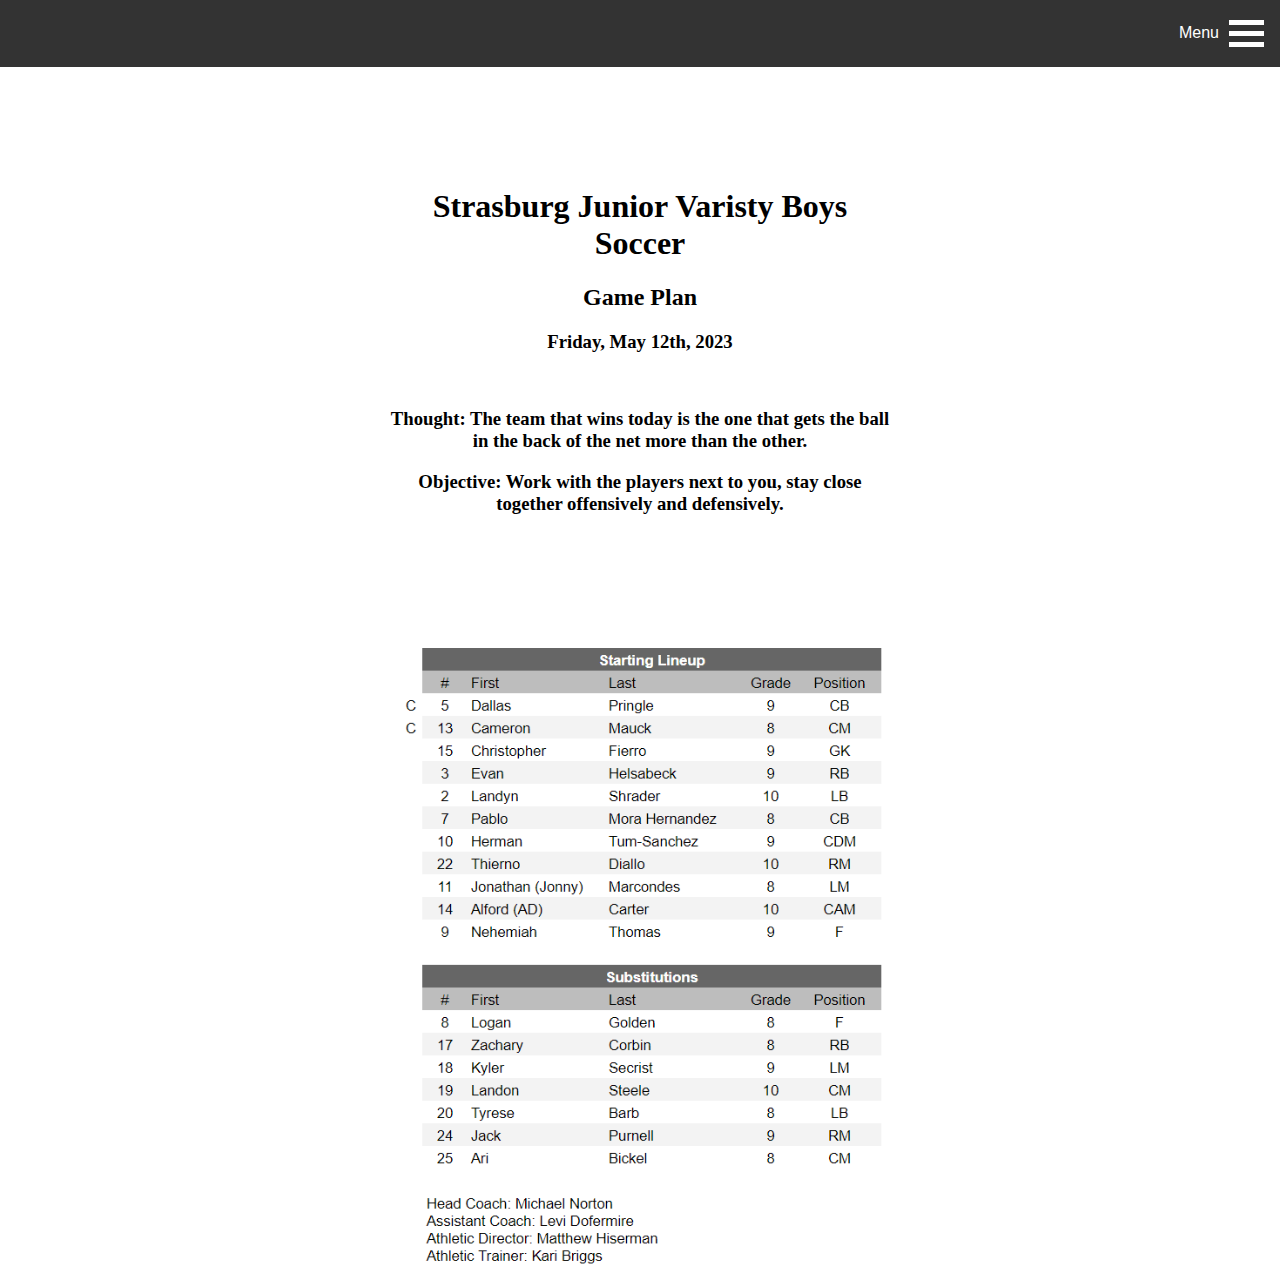
<file: index.html>
<!DOCTYPE html>
<html lang="en">
<head>
    <meta charset="UTF-8">
    <meta http-equiv="X-UA-Compatible" content="IE=edge">
    <meta name="viewport" content="width=device-width, initial-scale=1.0">
    <title>SHS Soccer</title>
    <link rel="stylesheet" href="style.css">
</head>
<body>
    <div class="navbar">
      <div class="dropdown">
        <button class="dropbtn">
          <p>Menu</p>
          <i class="fa fa-caret-down"></i>
          <div>
            <div class="menu"></div>
            <div class="menu"></div>
            <div class="menu"></div>
          </div>
          
        </button>
        <div class="dropdown-content">
          <a href="schedule.html">Schedule</a>
          <a href="#">Annoucements</a>
          <a href="#">Plans</a>
        </div>
      </div>
    </div>

    <header>
      <h1>Strasburg Junior Varisty Boys Soccer</h1>
      <h2>Game Plan</h2>
      <h3>Friday, May 12th, 2023</h3>
      <br>
      <h3>Thought: The team that wins today is the one that gets the ball in the back of the net more than the other.</h3>

      <h3>Objective: Work with the players next to you, stay close together offensively and defensively.</h3>
    </header>
    
    <div class="container">
          <img src="roster.PNG" alt="roster">
    </div>

    
</body>
</html>
</file>
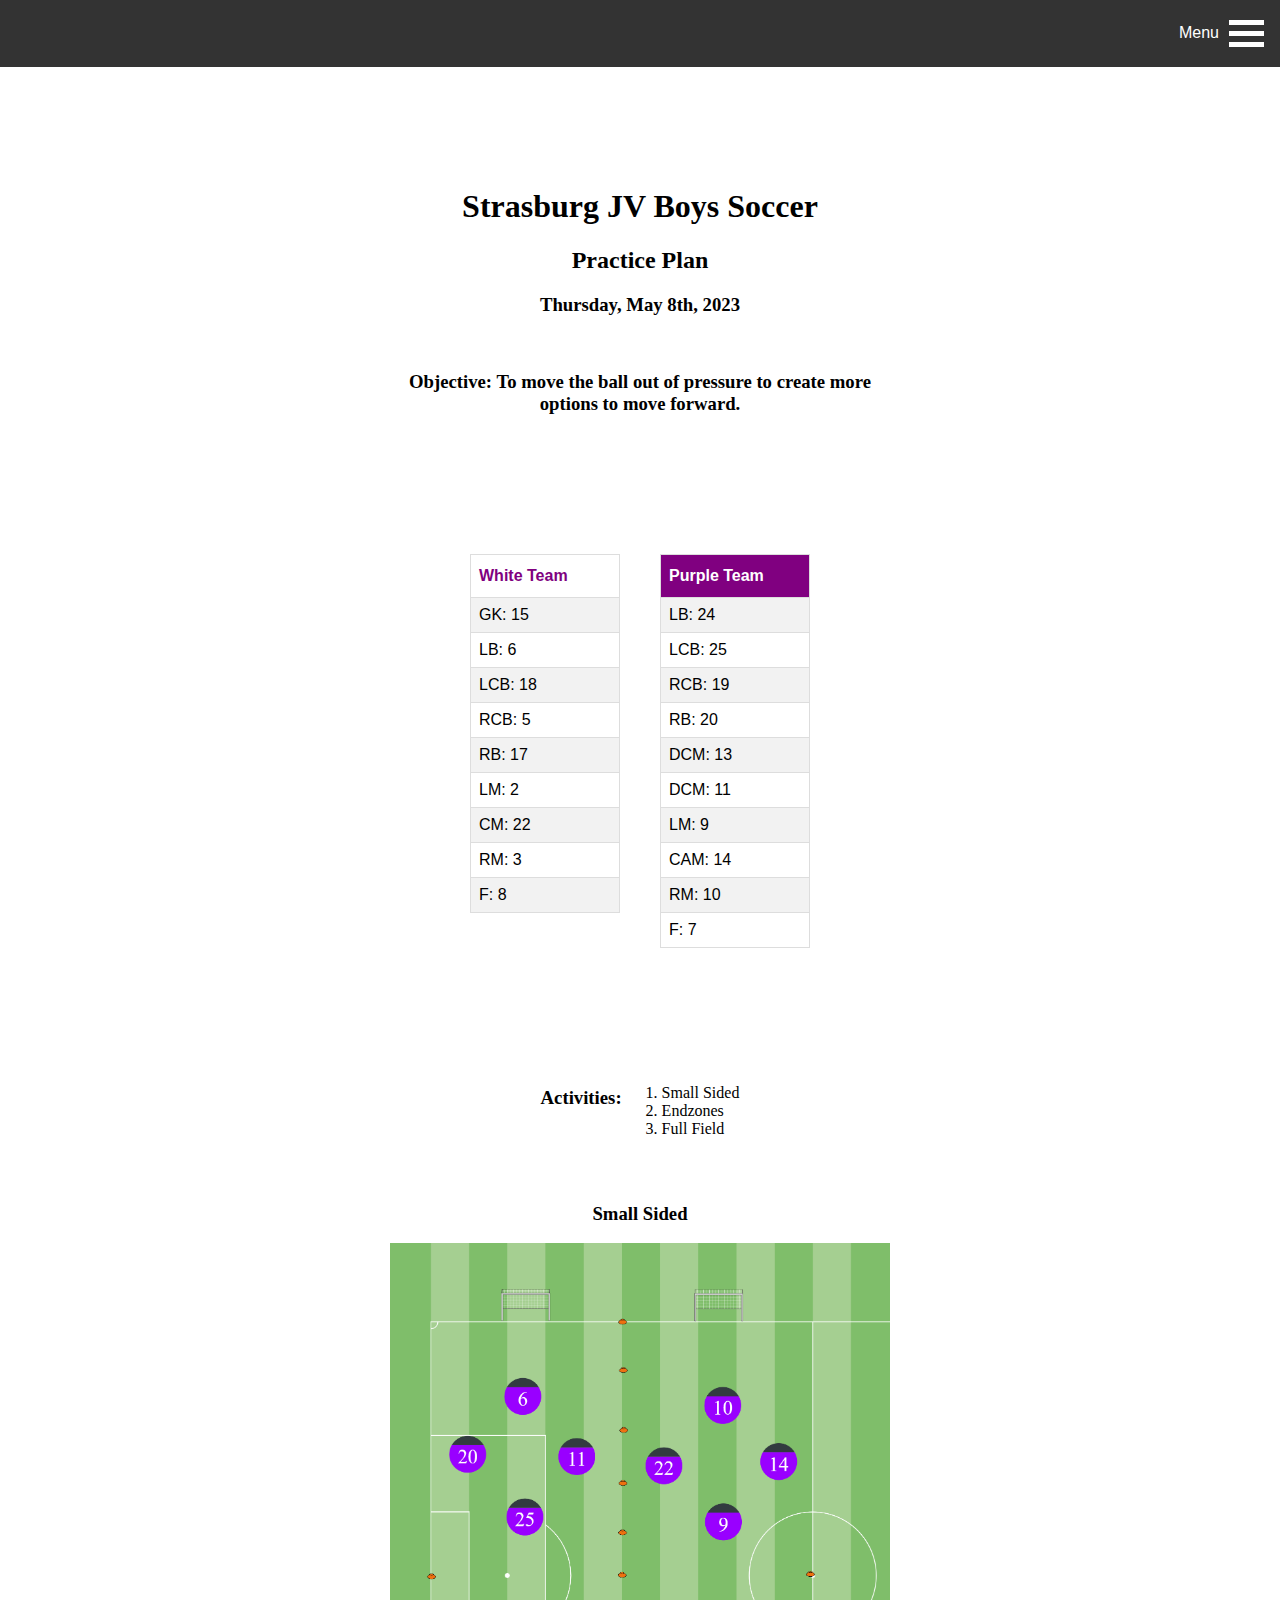
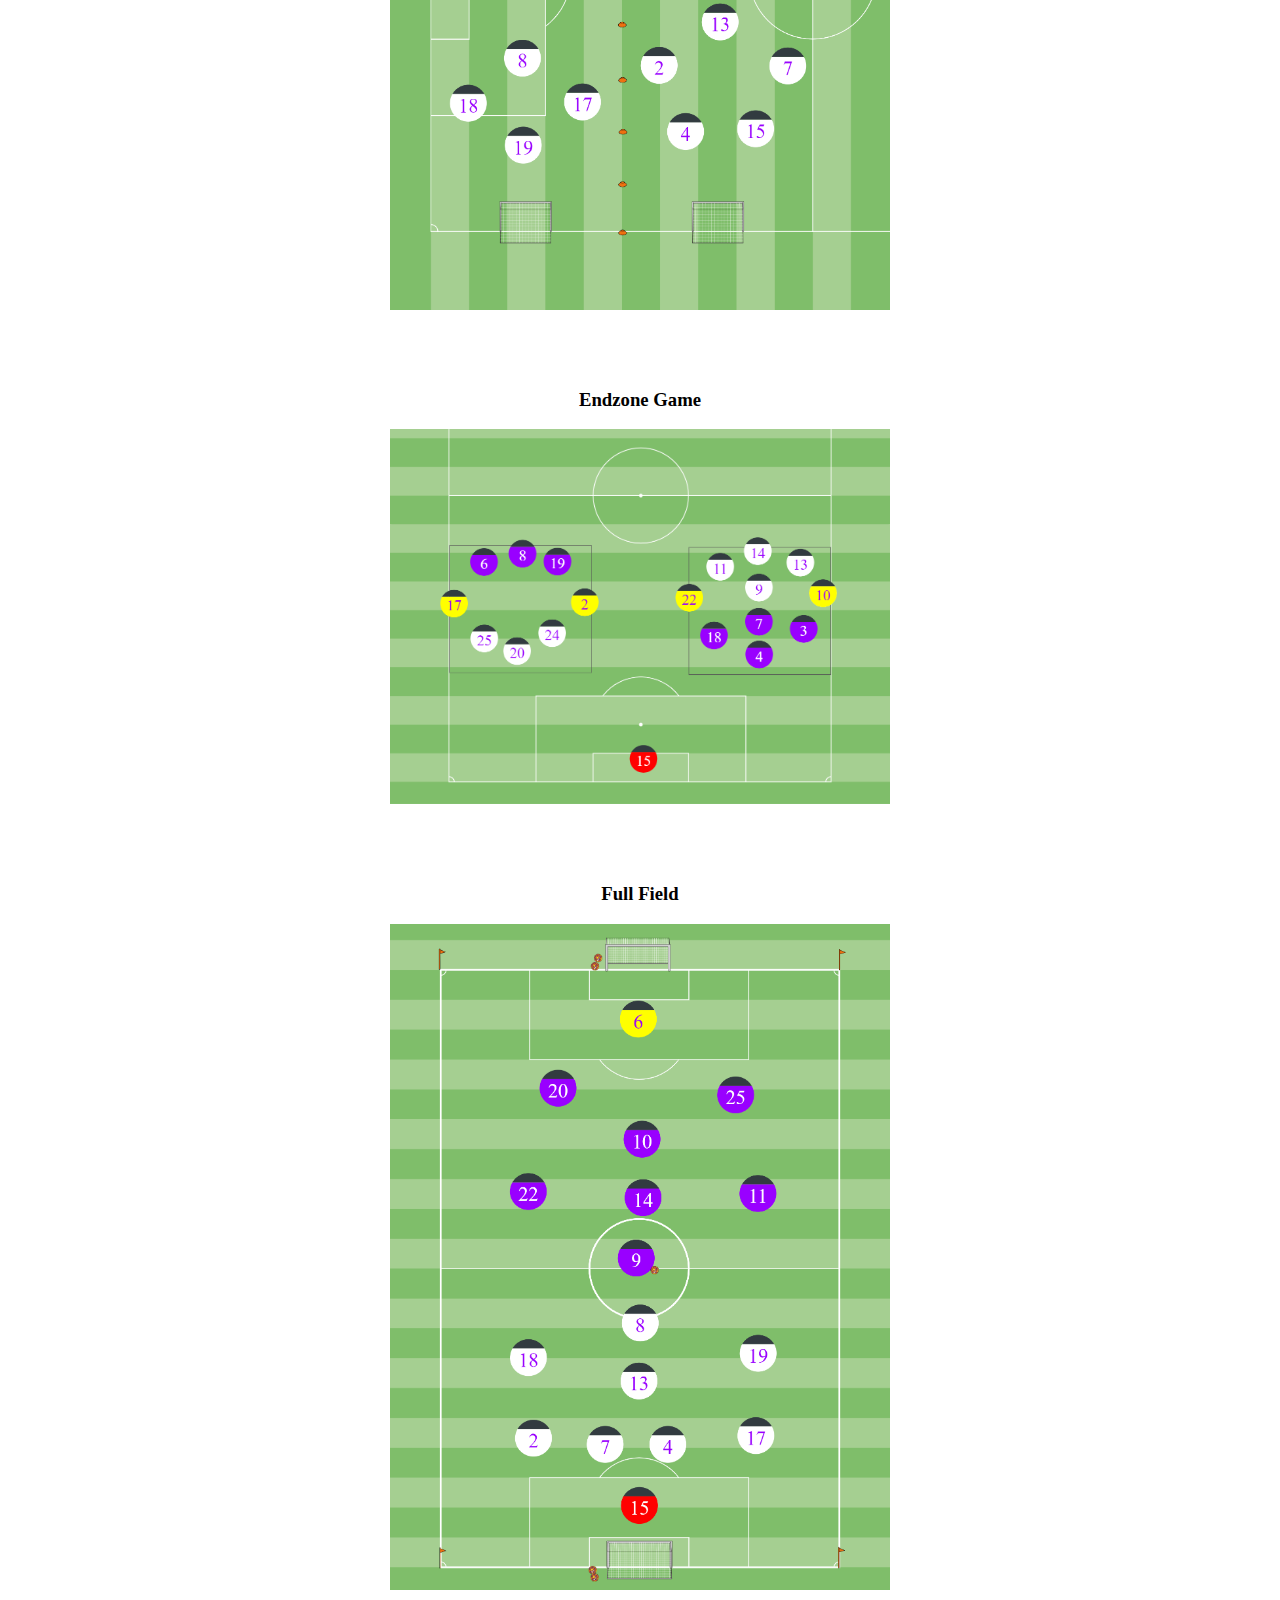
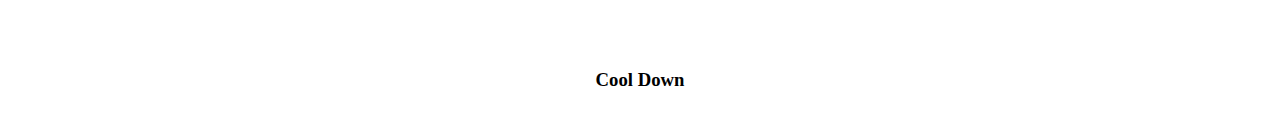
<file: 20230508.html>
<!DOCTYPE html>
<html lang="en">
<head>
    <meta charset="UTF-8">
    <meta http-equiv="X-UA-Compatible" content="IE=edge">
    <meta name="viewport" content="width=device-width, initial-scale=1.0">
    <title>SHS Soccer</title>
    <link rel="stylesheet" href="style.css">
</head>
<body>
    <div class="navbar">
      <div class="dropdown">
        <button class="dropbtn">
          <p>Menu</p>
          <i class="fa fa-caret-down"></i>
          <div>
            <div class="menu"></div>
            <div class="menu"></div>
            <div class="menu"></div>
          </div>
          
        </button>
        <div class="dropdown-content">
          <a href="#">Schedule</a>
          <a href="#">Annoucements</a>
          <a href="#">Plans</a>
        </div>
      </div>
    </div>
    
    

    <header>
      <h1>Strasburg JV Boys Soccer</h1>
      <h2>Practice Plan</h2>
      <h3>Thursday, May 8th, 2023</h3>
      <br>
      <h3>Objective: To move the ball out of pressure to create more options to move forward.</h3>
    </header>
    
    

    

    <div class="container">
      <div class="table-team">
        <table id="team-white">
          <tr>
            <th>White Team</th>
          </th>
          </tr>
          <tr>
            <td>GK: 15</td>
          </tr>
          <tr>
            <td>LB: 6</td>
          </tr>
          <tr>
            <td>LCB: 18</td>
          </tr>
          <tr>
            <td>RCB: 5</td>
          </tr>
          <tr>
            <td>RB: 17</td>
          </tr>
          <tr>
            <td>LM: 2</td>
          </tr>
          <tr>
            <td>CM: 22</td>
          </tr>
          <tr>
            <td>RM: 3</td>
          </tr>
          <tr>
            <td>F: 8</td>
          </tr>
        </table>
      </div>
      <div class="table-team">
        <table id="team-purple">
          <tr>
            <th>Purple Team</th>
          </th>
          <tr>
            <td>LB: 24</td>
          </tr>
          <tr>
            <td>LCB: 25</td>
          </tr>
          <tr>
            <td>RCB: 19</td>
          </tr>
          <tr>
            <td>RB: 20</td>
          </tr>
          <tr>
            <td>DCM: 13</td>
          </tr>
          <tr>
            <td>DCM: 11</td>
          </tr>
          <tr>
            <td>LM: 9</td>
          </tr>
          <tr>
            <td>CAM: 14</td>
          </tr>
          <tr>
            <td>RM: 10</td>
          </tr>
          <tr>
            <td>F: 7</td>
          </tr>
        </table>
      </div>
    </div>

    

    <div class="activities">

      <div class="container">
        <h3>Activities:</h3>
        <ol>
            <li>Small Sided</li>
            <li>Endzones</li>
            <li>Full Field</li>
        </ol>
      </div>
      <div class="activity">
        <h3>Small Sided</h3>
        <div class="container">
          <img src="small-sided.png" alt="small-sided">
        </div>
      </div>
  
      <div class="activity">
        <h3>Endzone Game</h3>
        <div class="container">
            <img src="endzone.png" alt="endzone game">
        </div>
      </div>
      
      <div class="activity">
        <h3>Full Field</h3>
        <div class="container">
            <img src="fullfield.png" alt="fullfield">
        </div>
      </div>

      <div class="activity">
        <h3>Cool Down</h3>
      </div>
    </div>

    
    

    
    
    
</body>
</html>
</file>
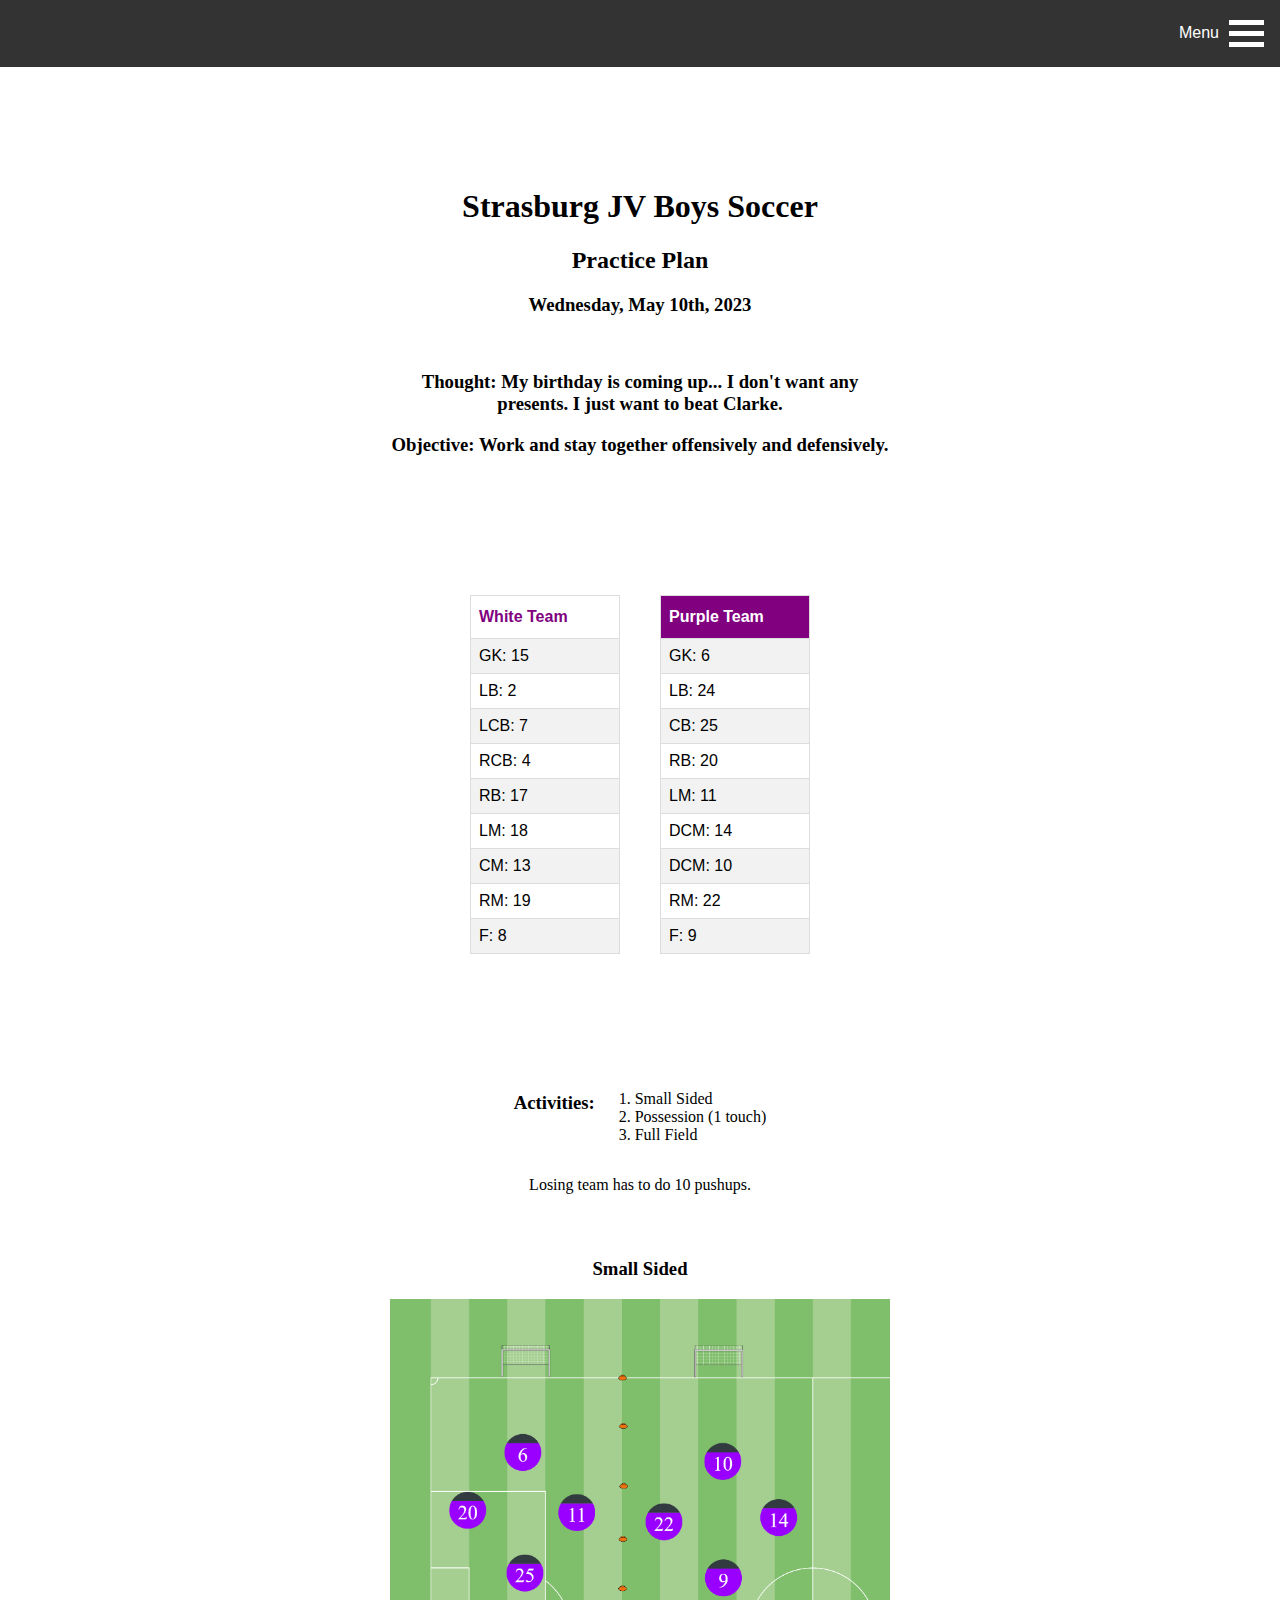
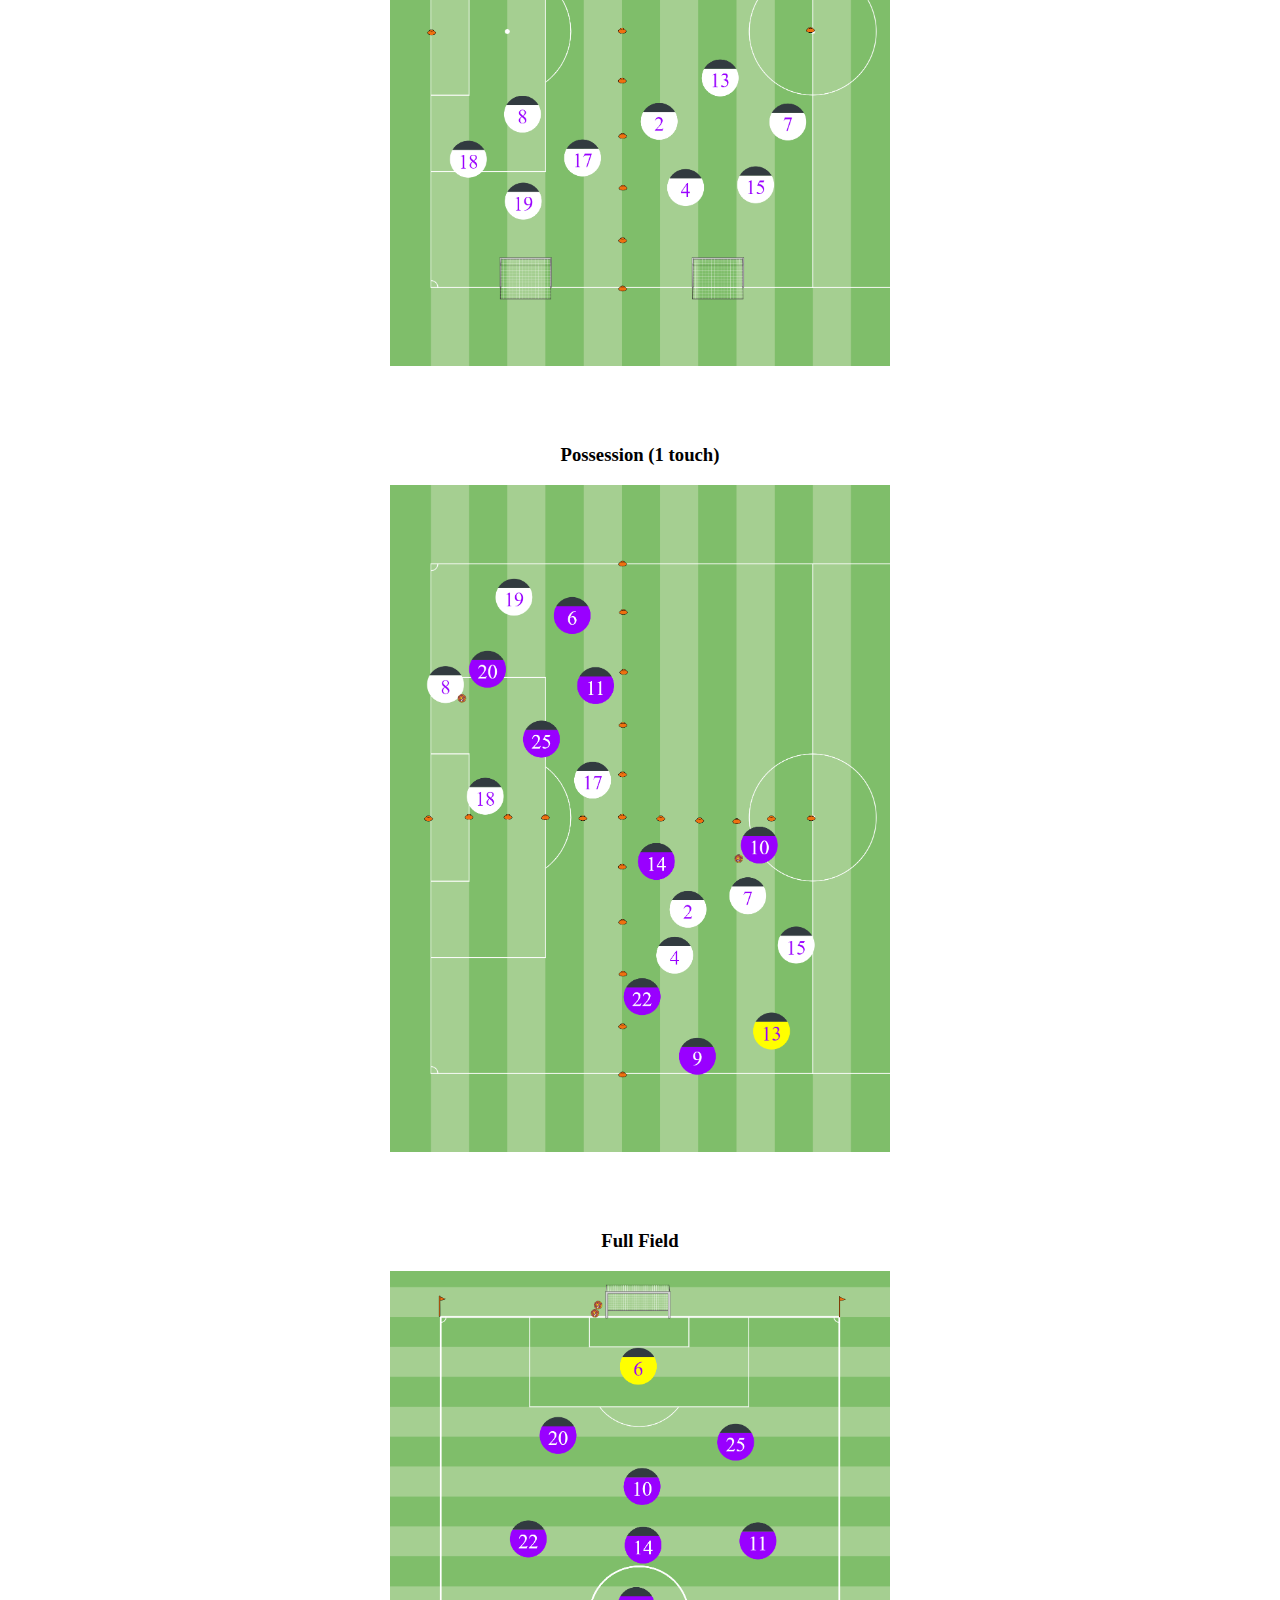
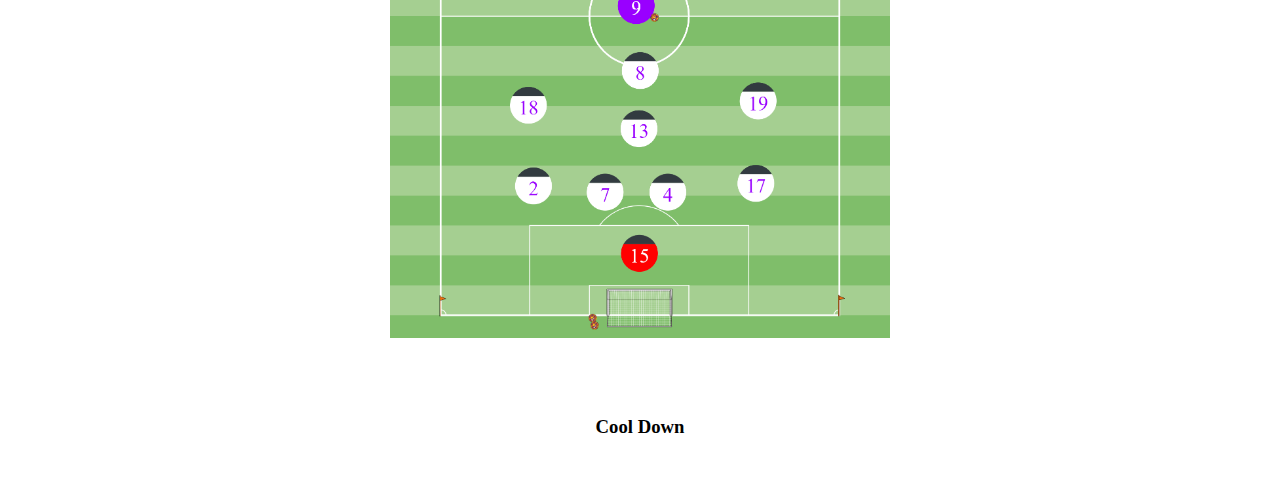
<file: 20230510.html>
<!DOCTYPE html>
<html lang="en">
<head>
    <meta charset="UTF-8">
    <meta http-equiv="X-UA-Compatible" content="IE=edge">
    <meta name="viewport" content="width=device-width, initial-scale=1.0">
    <title>SHS Soccer</title>
    <link rel="stylesheet" href="style.css">
</head>
<body>
    <div class="navbar">
      <div class="dropdown">
        <button class="dropbtn">
          <p>Menu</p>
          <i class="fa fa-caret-down"></i>
          <div>
            <div class="menu"></div>
            <div class="menu"></div>
            <div class="menu"></div>
          </div>
          
        </button>
        <div class="dropdown-content">
          <a href="schedule.html">Schedule</a>
          <a href="#">Annoucements</a>
          <a href="#">Plans</a>
        </div>
      </div>
    </div>
    
    

    <header>
      <h1>Strasburg JV Boys Soccer</h1>
      <h2>Practice Plan</h2>
      <h3>Wednesday, May 10th, 2023</h3>
      <br>
      <h3>Thought: My birthday is coming up... I don't want any presents. I just want to beat Clarke.</h3>

      <h3>Objective: Work and stay together offensively and defensively.</h3>
    </header>
    
    

    

    <div class="container">
      <div class="table-team">
        <table id="team-white">
          <tr>
            <th>White Team</th>
          </th>
          </tr>
          <tr>
            <td>GK: 15</td>
          </tr>
          <tr>
            <td>LB: 2</td>
          </tr>
          <tr>
            <td>LCB: 7</td>
          </tr>
          <tr>
            <td>RCB: 4</td>
          </tr>
          <tr>
            <td>RB: 17</td>
          </tr>
          <tr>
            <td>LM: 18</td>
          </tr>
          <tr>
            <td>CM: 13</td>
          </tr>
          <tr>
            <td>RM: 19</td>
          </tr>
          <tr>
            <td>F: 8</td>
          </tr>
        </table>
      </div>
      <div class="table-team">
        <table id="team-purple">
          <tr>
            <th>Purple Team</th>
          </th>
          <tr>
            <td>GK: 6</td>
          </tr>
          <tr>
            <td>LB: 24</td>
          </tr>
          <tr>
            <td>CB: 25</td>
          </tr>
          <tr>
            <td>RB: 20</td>
          </tr>
          <tr>
            <td>LM: 11</td>
          </tr>
          <tr>
            <td>DCM: 14</td>
          </tr>
          <tr>
            <td>DCM: 10</td>
          </tr>
          <tr>
            <td>RM: 22</td>
          </tr>
          <tr>
            <td>F: 9</td>
          </tr>
        </table>
      </div>
    </div>

    

    <div class="activities">

      <div class="container">
        <h3>Activities:</h3>
        <ol>
            <li>Small Sided</li>
            <li>Possession (1 touch)</li>
            <li>Full Field</li>
        </ol>
      </div>
      <div class="container">
        <p>Losing team has to do 10 pushups.</p>
      </div>
      <div class="activity">
        <h3>Small Sided</h3>
        <div class="container">
          <img src="small-sided.png" alt="small-sided">
        </div>
      </div>
  
      <div class="activity">
        <h3>Possession (1 touch)</h3>
        <div class="container">
            <img src="possession.png" alt="endzone game">
        </div>
      </div>
      
      <div class="activity">
        <h3>Full Field</h3>
        <div class="container">
            <img src="fullfield.png" alt="fullfield">
        </div>
      </div>

      <div class="activity">
        <h3>Cool Down</h3>
      </div>
    </div>

    
    

    
    
    
</body>
</html>
</file>
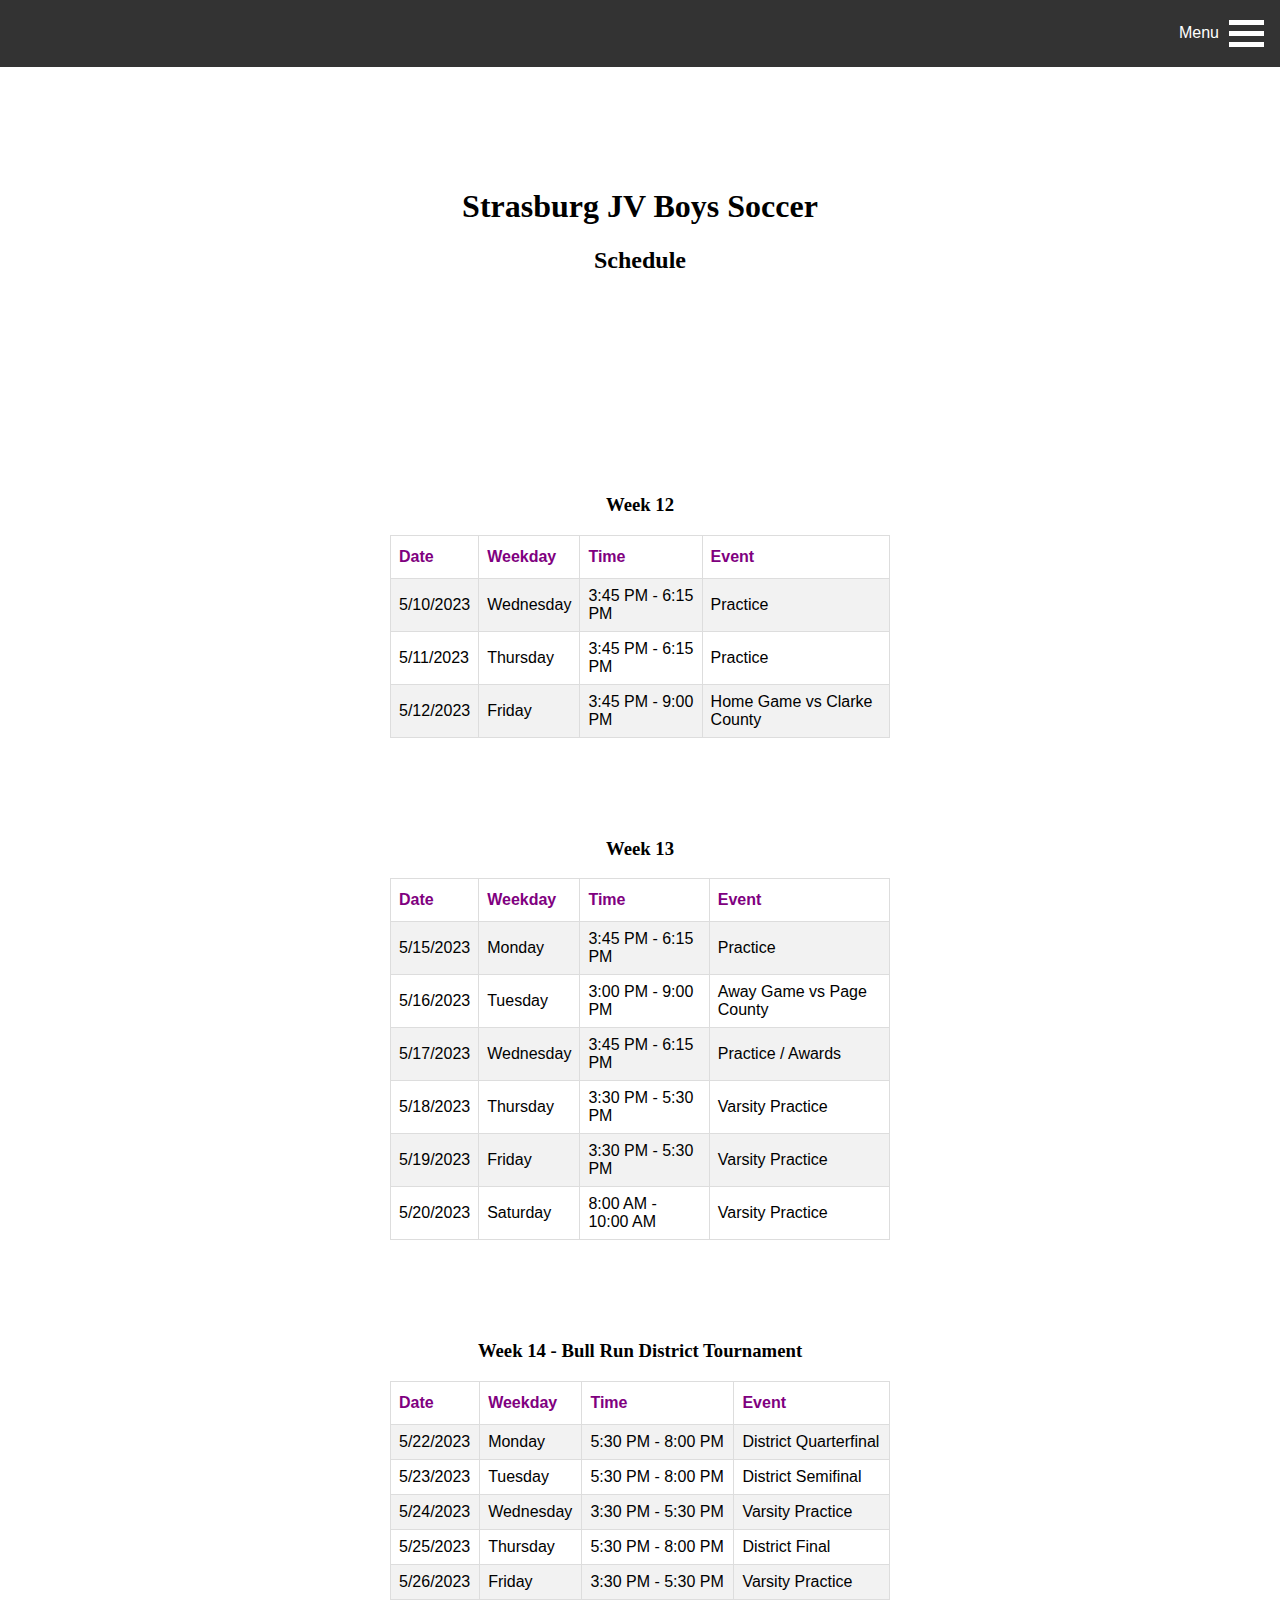
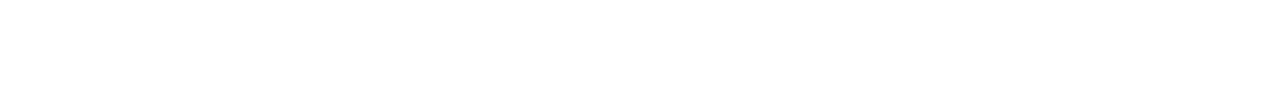
<file: schedule.html>
<!DOCTYPE html>
<html lang="en">
<head>
    <meta charset="UTF-8">
    <meta http-equiv="X-UA-Compatible" content="IE=edge">
    <meta name="viewport" content="width=device-width, initial-scale=1.0">
    <title>SHS Soccer</title>
    <link rel="stylesheet" href="schedule-style.css">
</head>
<body>
    <div class="navbar">
      <div class="dropdown">
        <button class="dropbtn">
          <p>Menu</p>
          <i class="fa fa-caret-down"></i>
          <div>
            <div class="menu"></div>
            <div class="menu"></div>
            <div class="menu"></div>
          </div>
        </button>
        <div class="dropdown-content">
          <a href="#">Schedule</a>
          <a href="#">Annoucements</a>
          <a href="#">Plans</a>
        </div>
      </div>
    </div>

    <header>
      <h1>Strasburg JV Boys Soccer</h1>
      <h2>Schedule</h2>
    </header>
  
    <div class="container">
      <h3>Week 12</h3>
      <div class="table-team">
        <table id="team-white">
          <tr>
            <th>Date</th>
            <th>Weekday</th>
            <th>Time</th>
            <th>Event</th>
          </tr>
          <tr>
            <td>5/10/2023</td>
            <td>Wednesday</td>
            <td>3:45 PM - 6:15 PM</td>
            <td>Practice</td>
          </tr>
          <tr>
            <td>5/11/2023</td>
            <td>Thursday</td>
            <td>3:45 PM - 6:15 PM</td>
            <td>Practice</td>
          </tr>
          <tr>
            <td>5/12/2023</td>
            <td>Friday</td>
            <td>3:45 PM - 9:00 PM</td>
            <td>Home Game vs Clarke County</td>
          </tr>
        </table>
      </div>
    </div>

    <div class="container">
      <h3>Week 13</h3>
      <div class="table-team">
        <table id="team-white">
          <tr>
            <th>Date</th>
            <th>Weekday</th>
            <th>Time</th>
            <th>Event</th>
          </tr>
          <tr>
            <td>5/15/2023</td>
            <td>Monday</td>
            <td>3:45 PM - 6:15 PM</td>
            <td>Practice</td>
          </tr>
          <tr>
            <td>5/16/2023</td>
            <td>Tuesday</td>
            <td>3:00 PM - 9:00 PM</td>
            <td>Away Game vs Page County</td>
          </tr>
          <tr>
            <td>5/17/2023</td>
            <td>Wednesday</td>
            <td>3:45 PM - 6:15 PM</td>
            <td>Practice / Awards</td>
          </tr>
          <tr>
            <td>5/18/2023</td>
            <td>Thursday</td>
            <td>3:30 PM - 5:30 PM</td>
            <td>Varsity Practice</td>
          </tr>
          <tr>
            <td>5/19/2023</td>
            <td>Friday</td>
            <td>3:30 PM - 5:30 PM</td>
            <td>Varsity Practice</td>
          </tr>
          <tr>
            <td>5/20/2023</td>
            <td>Saturday</td>
            <td>8:00 AM - 10:00 AM</td>
            <td>Varsity Practice</td>
          </tr>
        </table>
      </div>
    </div>

    <div class="container">
      <h3>Week 14 - Bull Run District Tournament</h3>
      <div class="table-team">
        <table id="team-white">
          <tr>
            <th>Date</th>
            <th>Weekday</th>
            <th>Time</th>
            <th>Event</th>
          </tr>
          <tr>
            <td>5/22/2023</td>
            <td>Monday</td>
            <td>5:30 PM - 8:00 PM</td>
            <td>District Quarterfinal</td>
          </tr>
          <tr>
            <td>5/23/2023</td>
            <td>Tuesday</td>
            <td>5:30 PM - 8:00 PM</td>
            <td>District Semifinal</td>
          </tr>
          <tr>
            <td>5/24/2023</td>
            <td>Wednesday</td>
            <td>3:30 PM - 5:30 PM</td>
            <td>Varsity Practice</td>
          </tr>
          <tr>
            <td>5/25/2023</td>
            <td>Thursday</td>
            <td>5:30 PM - 8:00 PM</td>
            <td>District Final</td>
          </tr>
          <tr>
            <td>5/26/2023</td>
            <td>Friday</td>
            <td>3:30 PM - 5:30 PM</td>
            <td>Varsity Practice</td>
          </tr>
        </table>
      </div>
    </div>

    
    

    
    
    
</body>
</html>
</file>
<file: style.css>
body {
  margin: 0;
}

header {
  margin: 0 auto;
  padding: 100px 50px;
  max-width: 500px;
}
h1, h2, h3, h4 {
    display:block;
    text-align: center;
}
.menu {
  width: 35px;
  height: 5px;
  background-color: white;
  margin: 6px 0;
}
.container {
    display: flex;
    justify-content: center;
}
img {
    width: 100%;
    max-width: 500px;
}
/* Navbar container */
.navbar {
  background-color: #333;
  font-family: Arial;
  display: flex;
  justify-content: end;
}

/* Links inside the navbar */
.navbar a {
  font-size: 16px;
  color: white;
  text-align: center;
  padding: 14px 16px;
  text-decoration: none;
}

/* The dropdown container */
/* .dropdown {
  float: left;
  overflow: hidden;
} */

/* Dropdown button */
.dropdown .dropbtn {
  font-size: 16px;
  border: none;
  outline: none;
  color: white;
  padding: 14px 16px;
  background-color: inherit;
  font-family: inherit; /* Important for vertical align on mobile phones */
  margin: 0; /* Important for vertical align on mobile phones */
  display: flex;
}

button p {
  margin: 10px;
}

/* Add a red background color to navbar links on hover */
.navbar a:hover, .dropdown:hover .dropbtn {
  background-color: red;
}

/* Dropdown content (hidden by default) */
.dropdown-content {
  display: none;
  position: absolute;
  background-color: #f9f9f9;
  min-width: 160px;
  box-shadow: 0px 8px 16px 0px rgba(0,0,0,0.2);
  z-index: 1;
}

/* Links inside the dropdown */
.dropdown-content a {
  float: none;
  color: black;
  padding: 12px 16px;
  text-decoration: none;
  display: block;
  text-align: left;
}

/* Add a grey background color to dropdown links on hover */
.dropdown-content a:hover {
  background-color: #ddd;
}

/* Show the dropdown menu on hover */
.dropdown:hover .dropdown-content {
  display: block;
}

.activities {
  padding-top: 100px;
}

.activity {
  padding: 30px 5px;
}


.table-team {
  padding: 20px;
  width: 150px;
}

#team-white {
  font-family: Arial, Helvetica, sans-serif;
  border-collapse: collapse;
  width: 100%;
}

#team-white td, #team-white th {
  border: 1px solid #ddd;
  padding: 8px;
}

#team-white tr:nth-child(even){background-color: #f2f2f2;}

#team-white tr:hover {background-color: #ddd;}

#team-white th {
  padding-top: 12px;
  padding-bottom: 12px;
  text-align: left;
  background-color: white;
  color: purple;
}

#team-purple {
  font-family: Arial, Helvetica, sans-serif;
  border-collapse: collapse;
  width: 100%;
}

#team-purple td, #team-purple th {
  border: 1px solid #ddd;
  padding: 8px;
}

#team-purple tr:nth-child(even){background-color: #f2f2f2;}

#team-purple tr:hover {background-color: #ddd;}

#team-purple th {
  padding-top: 12px;
  padding-bottom: 12px;
  text-align: left;
  background-color: purple;
  color: white;
}
</file>
<file: schedule-style.css>
body {
  margin: 0;
}

header {
  margin: 0 auto;
  padding: 100px 50px;
  max-width: 500px;
}
h1, h2, h3, h4 {
    display:block;
    text-align: center;
}
.menu {
  width: 35px;
  height: 5px;
  background-color: white;
  margin: 6px 0;
}
img {
    width: 100%;
    max-width: 500px;
}
/* Navbar container */
.navbar {
  background-color: #333;
  font-family: Arial;
  display: flex;
  justify-content: end;
}

/* Links inside the navbar */
.navbar a {
  font-size: 16px;
  color: white;
  text-align: center;
  padding: 14px 16px;
  text-decoration: none;
}

/* The dropdown container */
/* .dropdown {
  float: left;
  overflow: hidden;
} */

/* Dropdown button */
.dropdown .dropbtn {
  font-size: 16px;
  border: none;
  outline: none;
  color: white;
  padding: 14px 16px;
  background-color: inherit;
  font-family: inherit; /* Important for vertical align on mobile phones */
  margin: 0; /* Important for vertical align on mobile phones */
  display: flex;
}

button p {
  margin: 10px;
}

/* Add a red background color to navbar links on hover */
.navbar a:hover, .dropdown:hover .dropbtn {
  background-color: red;
}

/* Dropdown content (hidden by default) */
.dropdown-content {
  display: none;
  position: absolute;
  background-color: #f9f9f9;
  min-width: 160px;
  box-shadow: 0px 8px 16px 0px rgba(0,0,0,0.2);
  z-index: 1;
}

/* Links inside the dropdown */
.dropdown-content a {
  float: none;
  color: black;
  padding: 12px 16px;
  text-decoration: none;
  display: block;
  text-align: left;
}

/* Add a grey background color to dropdown links on hover */
.dropdown-content a:hover {
  background-color: #ddd;
}

/* Show the dropdown menu on hover */
.dropdown:hover .dropdown-content {
  display: block;
}

.container {
  margin: 100px 0;
  padding: 0 20px;
}


.table-team {
  max-width: 500px;
  margin: 0 auto;
}

#team-white {
  font-family: Arial, Helvetica, sans-serif;
  border-collapse: collapse;
  width: 100%;
}

#team-white td, #team-white th {
  border: 1px solid #ddd;
  padding: 8px;
}

#team-white tr:nth-child(even){background-color: #f2f2f2;}

#team-white tr:hover {background-color: #ddd;}

#team-white th {
  padding-top: 12px;
  padding-bottom: 12px;
  text-align: left;
  background-color: white;
  color: purple;
}

#team-purple {
  font-family: Arial, Helvetica, sans-serif;
  border-collapse: collapse;
  width: 100%;
}

#team-purple td, #team-purple th {
  border: 1px solid #ddd;
  padding: 8px;
}

#team-purple tr:nth-child(even){background-color: #f2f2f2;}

#team-purple tr:hover {background-color: #ddd;}

#team-purple th {
  padding-top: 12px;
  padding-bottom: 12px;
  text-align: left;
  background-color: purple;
  color: white;
}
</file>
